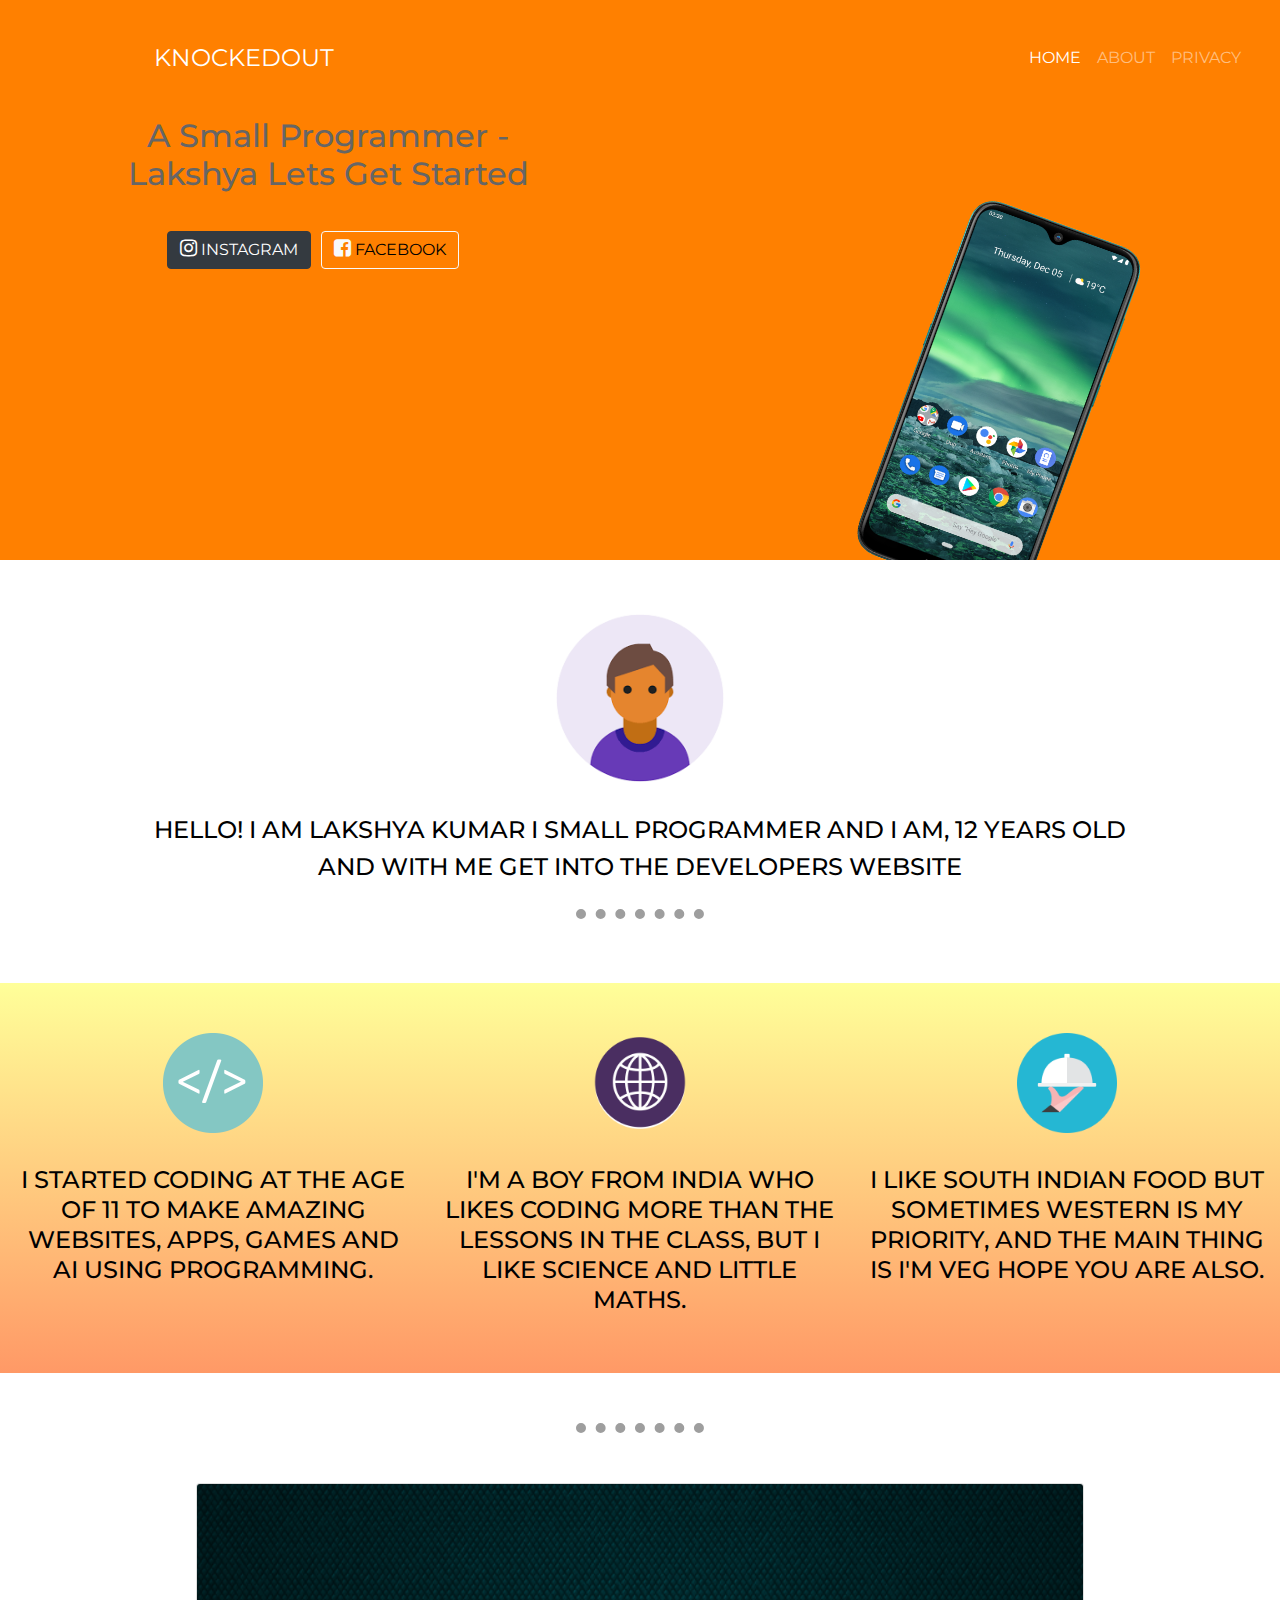
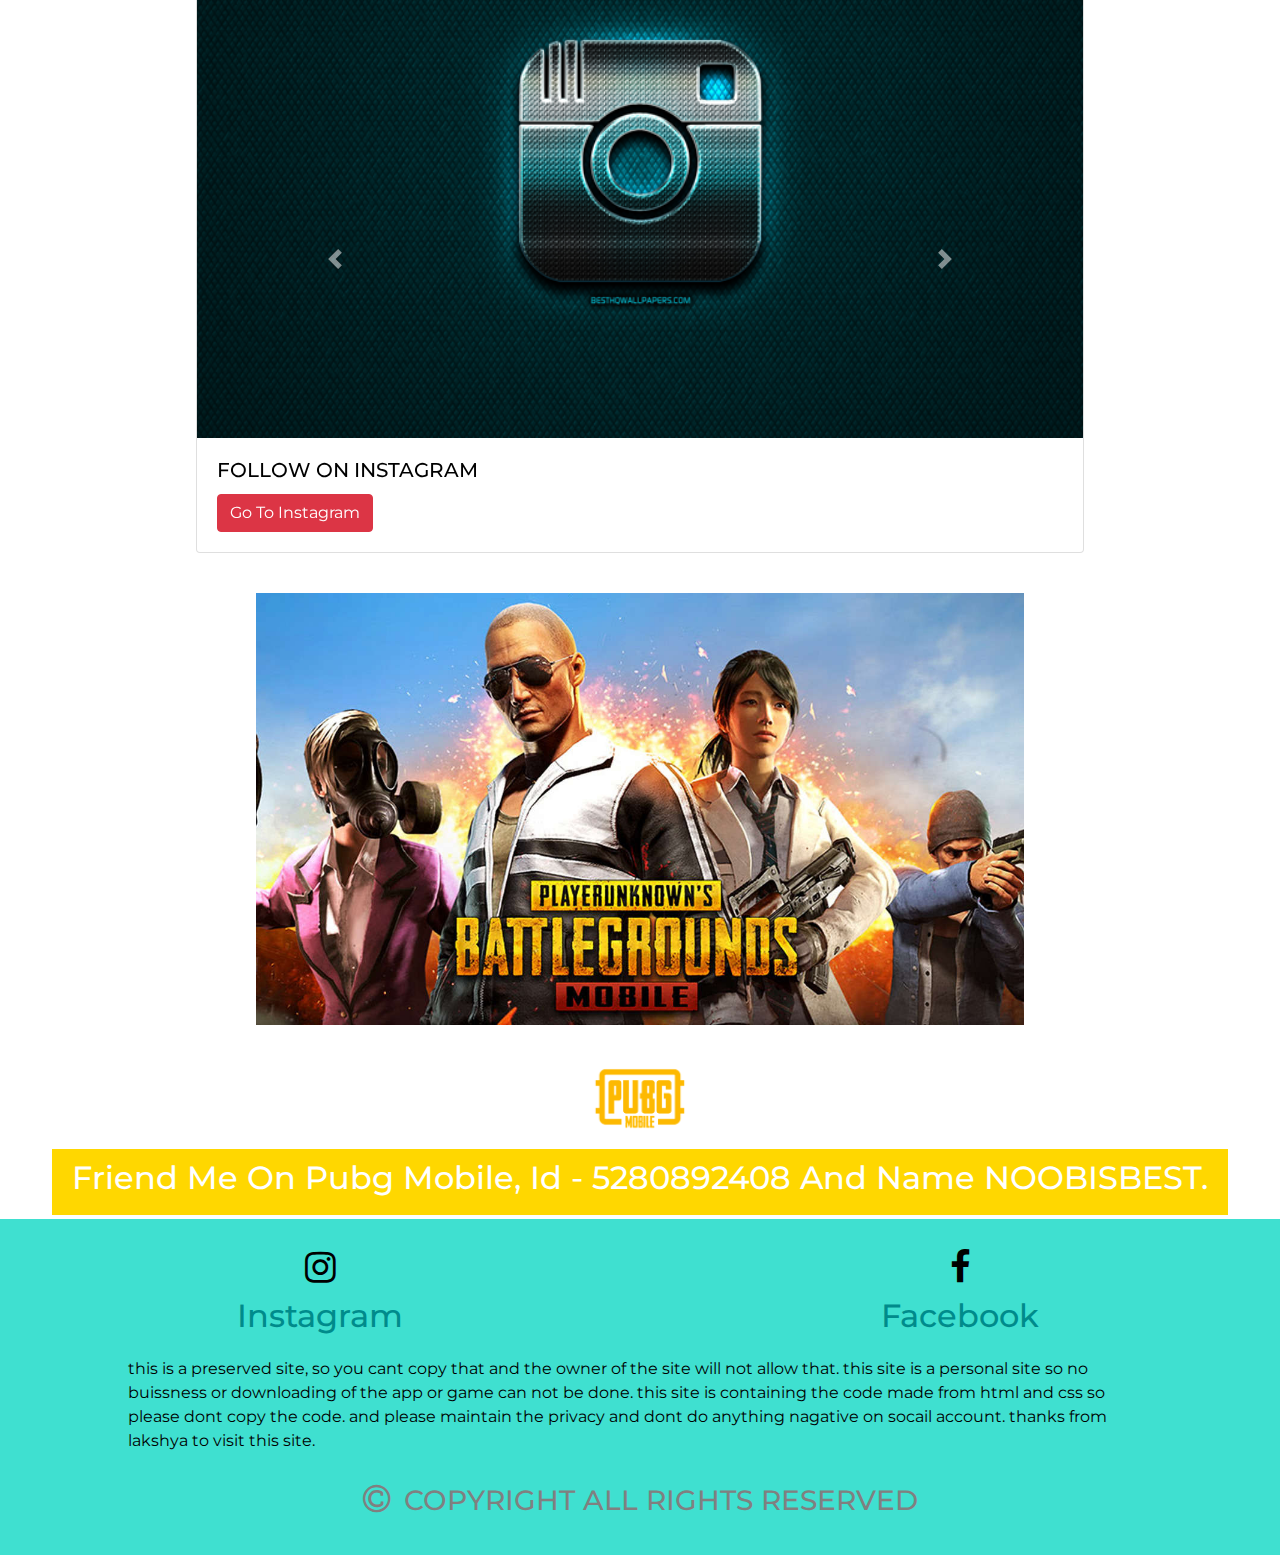
<file: index.html>
<!DOCTYPE html>
<html lang="en">
<head>
    <meta charset="UTF-8">
    <meta name="viewport" content="width=device-width, initial-scale=1.0">
    <meta http-equiv="X-UA-Compatible" content="ie=edge">
    <meta name="discription" content="START LEARNING PROGRAMING ON 15 YEARS OF AGE TO BECOME PROFESSIONAL AS LAKSHYA KUMAR STARTED LEARN PROGRAMING FOR FREE">
    <link rel="icon" href="favicon-32x32.png">
    <meta name="keyword" content="Learn programming for free - Lakshya Kumar">
   
    <link rel="stylesheet" href="https://stackpath.bootstrapcdn.com/bootstrap/4.4.1/css/bootstrap.min.css" integrity="sha384-Vkoo8x4CGsO3+Hhxv8T/Q5PaXtkKtu6ug5TOeNV6gBiFeWPGFN9MuhOf23Q9Ifjh" crossorigin="anonymous">
    <title>A SMALLPROGRAMER- LAKSHYA</title>
    <script src="https://code.jquery.com/jquery-3.4.1.slim.min.js" integrity="sha384-J6qa4849blE2+poT4WnyKhv5vZF5SrPo0iEjwBvKU7imGFAV0wwj1yYfoRSJoZ+n" crossorigin="anonymous"></script>
<script src="https://cdn.jsdelivr.net/npm/popper.js@1.16.0/dist/umd/popper.min.js" integrity="sha384-Q6E9RHvbIyZFJoft+2mJbHaEWldlvI9IOYy5n3zV9zzTtmI3UksdQRVvoxMfooAo" crossorigin="anonymous"></script>
<script src="https://stackpath.bootstrapcdn.com/bootstrap/4.4.1/js/bootstrap.min.js" integrity="sha384-wfSDF2E50Y2D1uUdj0O3uMBJnjuUD4Ih7YwaYd1iqfktj0Uod8GCExl3Og8ifwB6" crossorigin="anonymous"></script>
<link href="https://fonts.googleapis.com/css?family=IBM+Plex+Mono&display=swap" rel="stylesheet">
<link href="https://fonts.googleapis.com/css?family=Montserrat:500&display=swap" rel="stylesheet">
<link rel="stylesheet" href="https://cdnjs.cloudflare.com/ajax/libs/font-awesome/4.7.0/css/font-awesome.min.css">

    <link rel="stylesheet" href="style.css">
</head>

   <body>
    <div class="main">
         <nav class="navbar navbar-expand-lg navbar-dark bg-transparent container con">
    

  
       <span class="font1 navbar-brand-lg img ">KNOCKEDOUT</span>

       
        <button class="navbar-toggler navb" type="button" data-toggle="collapse" data-target="#navbarSupportedContent" aria-controls="navbarSupportedContent" aria-expanded="false" aria-label="Toggle navigation">
          <span class="navbar-toggler-icon"></span>
        </button>
        <div class="collapse navbar-collapse  navbar-dark listl" id="navbarSupportedContent">
         
          <ul class="navbar-nav ml-n5 navh">
            <li class="nav-item active  ">
              <a class="nav-link he" href="index.html">HOME <span class="sr-only">(current)</span></a>
            </li>
            <li  class="nav-item">
              <a class="nav-link he" href="sec.html" target="blank">ABOUT </a>
            </li >
            <li  class="nav-item">
              <a class="nav-link he" href="third.html" target="blank">PRIVACY</a>
            </li >
        
        
          </ul>
      
        
        
        </div>
      </nav>
  

<div class="row">
<div class="col-lg-6 bc">
<h3 class="heading">A Small Programmer -  Lakshya Lets Get Started </h3><br>


  <button type="button" class="btn btn-dark btn1  "><i class="fa fa-instagram faceb" style="font-size:20px;"> </i>  <a class="bt"style="text-decoration: none; color: white;" target="_Blank" href="https://www.instagram.com/rajatkumar2020/">INSTAGRAM</a></button>


      <button type="button" class="btn btn-outline-light  btn2 "><i class="fa fa-facebook-square faceb" style="font-size:20px;"></i> <a class="bt"style="color: black; text-decoration: none;" target="_Blank" href="https://www.facebook.com/profile.php?id=100012789613095"> FACEBOOK</a></button>

</div>

   


  





<div class="col-lg-6">
  <img src="nokia.png" alt="learn coding" height="100%"; width="70%" class="center">
</div>
</div>
    </div>

   

  <div class="sec">
 <img src="man.png" alt="coding man" width="200px"; height="200px" class="man"><br>
 <h4 class="mant">HELLO! I AM LAKSHYA KUMAR I SMALL PROGRAMMER AND I AM, 12 YEARS OLD<BR>AND WITH ME GET INTO THE DEVELOPERS WEBSITE</h4>
  </div><hr  class="hr1">
<DIv class="row row2" style=" background: linear-gradient(to bottom, #ffff99, #ff9966);  margin-left: 0; padding-top: 50px; padding-bottom: 50px;">
<div  style="text-align: center;" class="col-md-4">
<img src="coding.png" alt="coding for free" width="100px"; height="100px"  style=""><br>
<h4 class="mhe"style=" margin-top: 8%; text-align: center;line-height: 30px; ">I STARTED CODING AT THE AGE OF 11 TO MAKE AMAZING WEBSITES, APPS, GAMES AND AI USING PROGRAMMING.</h4>

</div>
<div class="col-md-4" style="text-align: center;" >
<img src="world.png" width="100px"; height="100px"  alt="learn coding india" style=" "><br>
<h4 class="mhe" style=" margin-top: 8%; text-align: center; line-height: 30px;">I'M A BOY FROM INDIA WHO LIKES CODING MORE THAN THE LESSONS IN THE CLASS, BUT I LIKE SCIENCE AND LITTLE MATHS.</h4>
</div>
<div class="col-md-4" style="text-align: center;">
<img src="food.png" alt="learn coding with food" width="100px"; height="100px" style=" " ><br>
<h4 class="mhe"style=" margin-top: 8%; text-align: center;line-height: 30px; ">I LIKE SOUTH INDIAN FOOD BUT SOMETIMES WESTERN IS MY PRIORITY, AND THE MAIN THING IS I'M VEG HOPE YOU ARE ALSO.</h4>
</div>
</DIv>
<hr  class="t1div">


<div id="carouselExampleIndicators" class="carousel slide container" data-ride="carousel" style="width: 100%; margin-bottom: 20px;" data-interval="4000">
  <ol class="carousel-indicators">

  </ol>
  <div class="carousel-inner">
    <div class="carousel-item active"  style="height: 20%;margin-bottom:20px;  margin-left:10%;">
      <div class="card" style="width: 80%; ">
  <img src="insta.png" width="50px"; height="1%" class="card-img-top" alt="...">
  <div class="card-body">
    <h5 class="card-title">FOLLOW ON INSTAGRAM</h5>
    
    <a href="https://www.instagram.com/rajatkumar2020/" target="blank" class="btn btn-danger">Go To Instagram</a>
  </div>
</div>
    </div>
    <div class="carousel-item" style="height: 20%;margin-bottom:20px; margin-left:10%;">
      <div class="card" style="width: 80%;">
        <img src="face.jpg" width="50px"; height="" class="card-img-top" alt="...">
        <div class="card-body">
          <h5 class="card-title">FREIND ME ON FACEBOOK</h5>
          
          <a href="https://www.facebook.com/profile.php?id=100012789613095" target="blank" class="btn btn-primary">Go To Facebook</a>
        </div>
    </div>

  </div>
  <a class="carousel-control-prev  " href="#carouselExampleIndicators" role="button" data-slide="prev" style="margin-left: 15%; height:20px; margin-top: 33%;" >
    <span class="carousel-control-prev-icon" aria-hidden="true"></span>
    <span class="sr-only">Previous</span>
  </a>
  <a class="carousel-control-next " href="#carouselExampleIndicators" role="button" data-slide="next" style="margin-right: 15%; height:20px;  margin-top: 33%;">
    <span class="carousel-control-next-icon" aria-hidden="true"></span>
    <span class="sr-only">Next</span>
  </a>
</div>
</div>
<div style="text-align: center;">
<img src="pubg.jpg" alt="" width="60%"; height="10%" class="pubg" ><br>
<img src="plogo.png" alt="pubg" width="100px"; height="100px">
<button class="pubgb"><h2 id="pubgt">Friend Me On Pubg Mobile, Id - 5280892408 And Name NOOBISBEST.</h2></button>
</div>
  
       <footer id="footer" class="footer1" style=" padding-top: 30px; padding-bottom: 30px;">
<div style="width: 100%; text-align: center; " style="width: 100%;"> 
  <div class="divs" id="insicon"><i class="fa fa-facebook-f" style="font-size:36px"></i></div>
  <div class="divs" id="faceicon"><i class="fa fa-instagram" style="font-size:36px"></i></div>
        <div id="div">
     <a href="https://www.instagram.com/rajatkumar2020/" target="blank"> <h2 class="foot" id="foot">
               Instagram</h2></a>
              </div>
              <div id="div1">
             <a href="https://www.facebook.com/profile.php?id=100012789613095" target="blank" > <h2 class="foot">Facebook</h2></a>
            </div>
          </div >
          <div style="width: 100%; ">
          <div style="width: 80%;  margin-left: 10%; padding-top: 1%;">this is a preserved site, so you cant copy that and the owner of the site will not allow that. this site is a personal site so no buissness or downloading of the app or game can not be done. this site is containing the code made from html and css so please dont copy the code. and please maintain the privacy and dont do anything nagative on socail account.  thanks from lakshya to visit this site.  </div>

        </div>
        <div style="text-align: center; padding-top: 30px; width: 100%;"><i class="fa fa-copyright copyi"> </i> <h3  class="copyr">COPYRIGHT ALL RIGHTS RESERVED</h3></div>

       </footer>

</body>
</html>
</file>
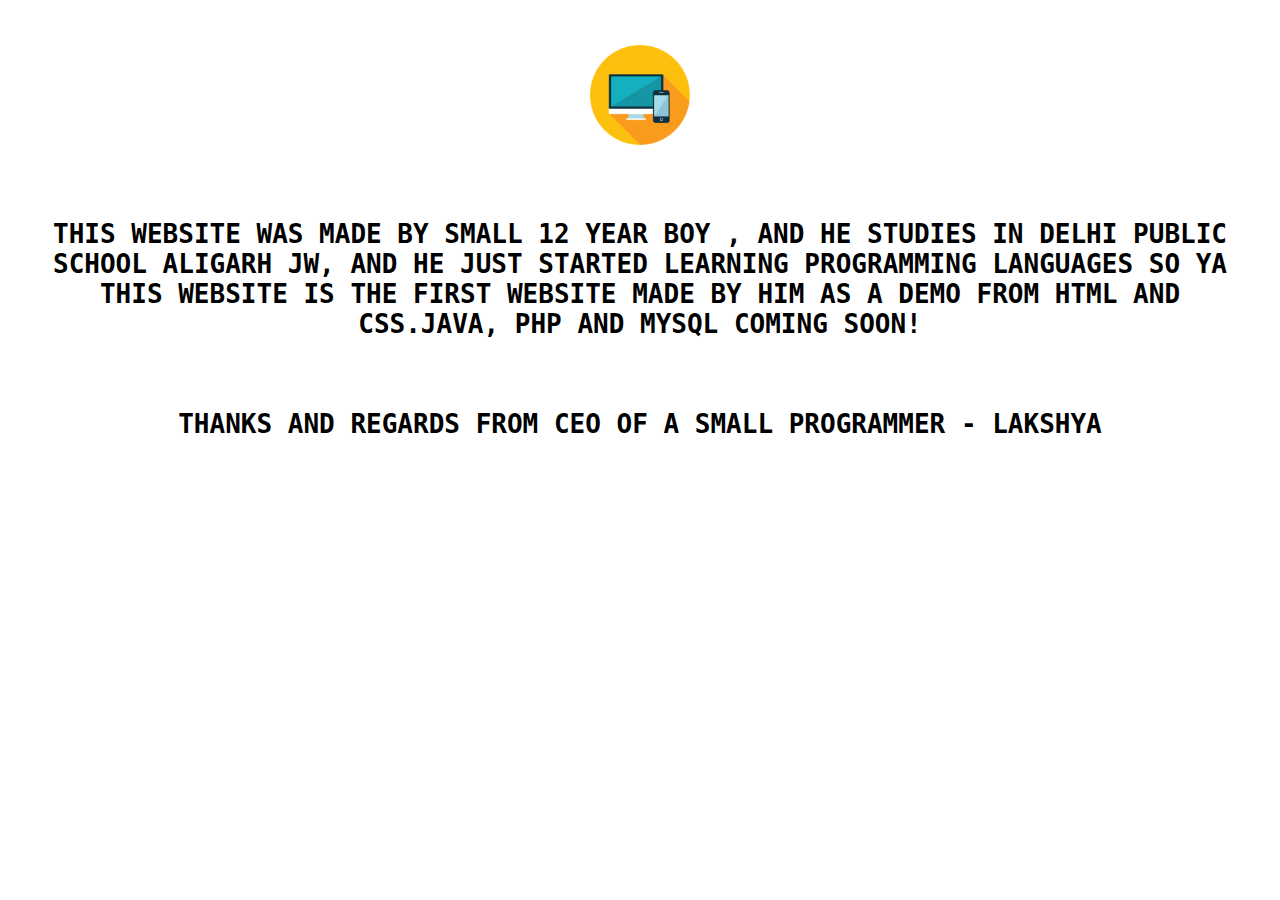
<file: sec.html>
<!DOCTYPE html>
<html lang="en">
<head>
    <meta charset="UTF-8">
    <meta name="viewport" content="width=device-width, initial-scale=1.0">
    <meta http-equiv="X-UA-Compatible" content="ie=edge">
    <title>ABOUT WEBSITE - LAKSHYA</title>
    <link rel="stylesheet" href="style.css">
    <link rel="icon" href="about.png">
    <style>
        @media (max-width: 700px) {
            .h1{
                font-size: 10px;
                margin: 30PX 10PX 70PX;
            }
        }
    </style>
</head>
<body>
    <div style="text-align: center; ">
<img src="about.png" alt="about website" width="100px"; height="100px" style="margin-top: 3.5%; "><BR>
    <div style="@media (max-width: 1500px;)">
    <div style="@media (max-width: 700px){width: 100%; }">
    <H1 class="H1" style="margin: 70PX 30PX 70px; font-family: monospace;">THIS WEBSITE WAS MADE BY  SMALL 12 YEAR BOY , AND HE STUDIES IN DELHI PUBLIC SCHOOL ALIGARH JW, AND HE JUST STARTED LEARNING PROGRAMMING LANGUAGES SO YA THIS WEBSITE IS THE FIRST WEBSITE MADE BY HIM AS A DEMO FROM HTML AND CSS.JAVA, PHP AND MYSQL COMING SOON!
         </H1>
         <h1 style="font-family: monospace;">THANKS AND REGARDS FROM CEO OF A SMALL PROGRAMMER - LAKSHYA</h1>
        </div>
    </div>
</div>


</body>
</html>
</file>
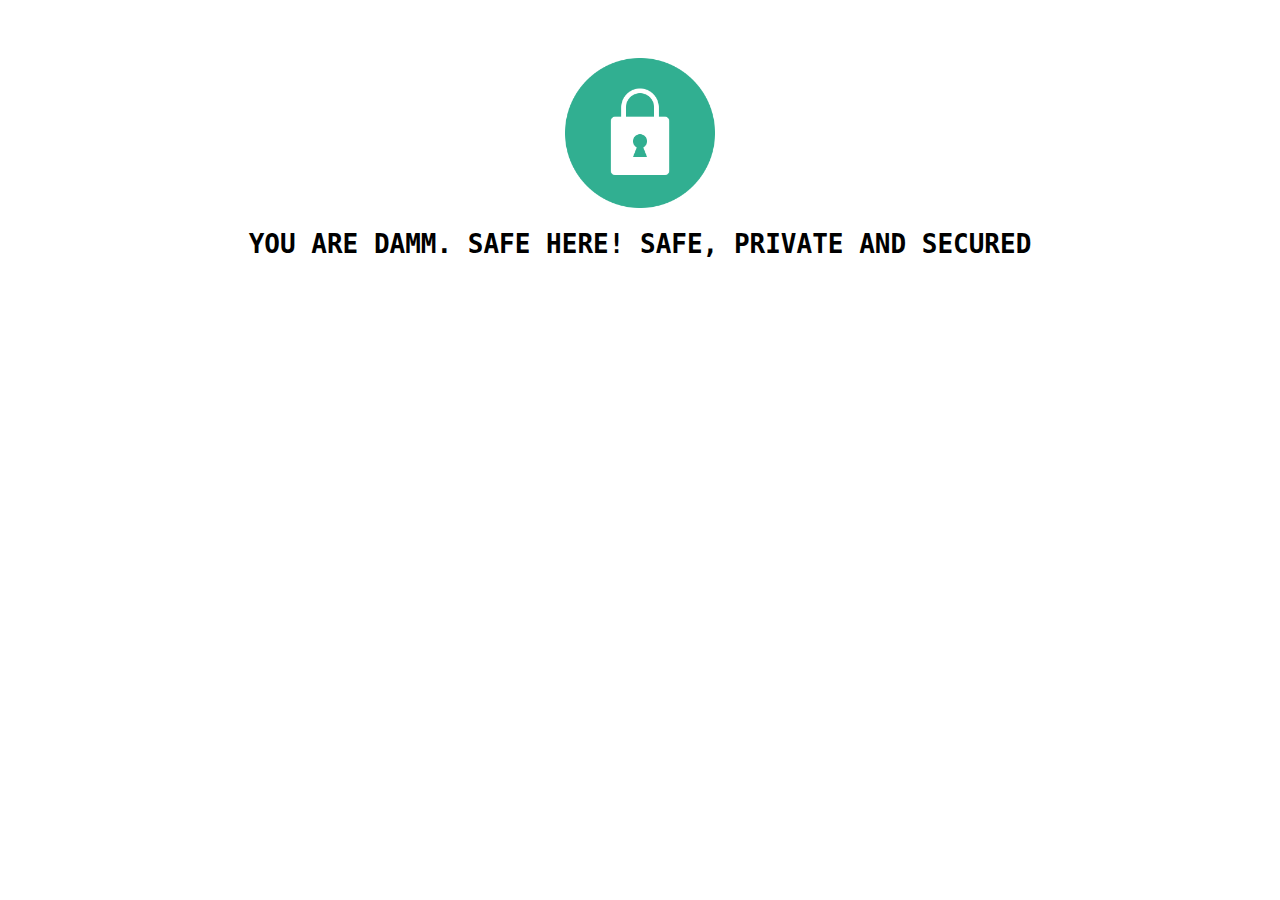
<file: third.html>
<!DOCTYPE html>
<html lang="en">
<head>
    <meta charset="UTF-8">
    <meta name="viewport" content="width=device-width, initial-scale=1.0">
    <meta http-equiv="X-UA-Compatible" content="ie=edge">
    <link rel="icon" href="priv.png">
    <title>PRIVACY - A SMALL PROGRAMMER</title>
</head>
<body>
    <div style="text-align: center;">
        <img src="priv.png" alt="" width="150px"; height="150px" style="padding-top: 50px;">
        <h1 style="font-family: monospace;">YOU ARE DAMM. SAFE HERE! SAFE, PRIVATE AND SECURED</h1>
    </div>
</body>
</html>
</file>
<file: style.css>
body{
    padding: 0;
    margin: 0;
    font-family: "Montserrat";
    color: black;
    max-height: max-content;

    
}
.main{
    background-color: #ff8000;
  height: 560px;

    width: 100%;
    padding: 0;
overflow: hidden;

}
.con{


padding: 3% 10% 3% 10%;
}
.font1{
    
    
    color: white;
}


.img{
    float: left;
    padding: 0;
    margin: 0;
    display: inline-block;
    font-size: x-large;
    position: relative;
    left: -5%;
    
    

    

}
.pubgb{
    background-color: gold;
}
.listl{
    
    border-radius: 10px;
    padding-left: 70%;
  
    width: max-content;
    text-align: center;

    
  

}

.text{
 width: max-content;
}
.com{
    background: none;
align-items: center;
margin-left: 25%;
    

    
}
.com1{
    text-align: center;
  
    color: white;
 
    
}

.he{
    text-align: center;
    
}
.navh{
    text-align: center;
    position: relative;
    right: -40%;
    
   
}
.com2{
    align-content: center;
}
.text1{
text-align: center;
color: white;
}
.imgd{
   



    

}
.heading{
    font-size: xx-large;

    margin-left: 15%;
    color: #666666;
    padding-right: 10%;

}


.center{
    position: relative;
    left: 20%;
    top: 15%;
    transform: rotate(20deg);
}
.btn1{

margin-top: 5px;
margin-bottom: 5px;


    
}

.btn2{
    margin-top: 5px;
    margin-bottom: 5px;
    margin-left: 6px;
    

}
@media (max-width:600px){
    .btn2{
   
        
    }
    .bc{
        text-align: center;
    }
    

}
@media (max-width: 750px)
{

}
.bc{
    text-align: center;
}

.m2{
 -webkit-box-align: center;

}
.btn3{
   margin-left: 25%;
}
.btn4{
margin-left: 25%;
}
.sec{
   
 height: max-content;
    overflow: hidden;
    width: 100%;
    margin: 0;
    padding: 0;
    margin-top: 3%;
    text-align: center;

    
    
}
.navb{
    
}
.man{
    margin-left: 0%;
    margin-bottom: 1%;
   
    
}
.mant{
    line-height: 37px;
    padding-right: 10%;
    padding-left: 10%;
}
.hr1{
    border-top: dotted 10px #9E9E9E;
    width: 10%;
}
.btns{
position: relative;
left: 25%;
}
.row2{
    margin-top: 5%;
    width: 100%;

}
.t1div{
    border-top: dotted 10px #9E9E9E; 
    width: 10%; 
    margin-top: 50px;
     margin-bottom: 50px;
}
.t1{
    color:red;
    text-align: center;
    font-size: x-large;
}
.t1child{
    width: 80%;
margin-left: 10%;
  max-height: max-content;
border-radius: 20px ;
    border: 4px solid;

    border-right: none;
    border-left: none;
 
    margin-top: 20px;
    margin-bottom: 40px;

}
.hello{
    width: 100%;
    
}
.t1p{
    margin-top: 50px;
    margin-bottom: 50px;

   font-size: large;
   line-height: 30px;
   color: grey;

}
.udemy{


}
@media (max-width:700px){
    .btn1{
 
    }
    .btn2{
       background-position-x: center;
    }
.foot{
    font-size: 20px;
}
.copyr{
    font-size: 15px;
}
.copyi{
    font-size: large;
}
.mhe{
    font-size: 20px;
    margin-bottom: 20px;
}
.pubg{
    padding-bottom: 10PX;
}
#pubgt{
    margin: 0 10px 0;
    font-size: 20px;
}
.pubgb{

}


}

.udemy{

    
}
.spon{
  
    text-align: center;


}
@media (max-width: 400px)
{

    .center{
        transform: rotate(0);
        padding-top: 10%;
    }
    .foot{
        font-size: 20px;
    }
    .mant{
        font-size: 20px;
    }
.copyr{
    font-size: 10px;
}
.copyi{
    font-size: large;
}
.mhe{
    font-size: 15px;
    line-height: 20px;
}
.man{
    width: 100px;
    height: 100px;
}
.bt{
    font-size: 20px;
}
.faceb{
    font-size: 10px;
}
.pubg{
    padding-bottom: 0px;
}
#pubgt{
    margin: 0 10px 0;
    font-size: 20px;
}
.pubgb{
    background-color: gold;
    color: white;
}


}
#footer{
 background-color: #3fe0d0;
 width: 100%;
 
 margin: 0;

}
.foot{
    display: inline-block;
    color: #008B8B;
    

}
#foot{

}
.foot:hover{
color: forestgreen;
}
#div{
width: 50%;
display: inline-block;
padding: 0;
margin: 0;
text-align: center;
}
#div1{
width: 50%;
display: inline-block;
padding: 0;
margin: 0;
float: right;
text-align: center;
}
.divs{
    width: 50%;
    float: right;
    text-align: center;
    margin-bottom: 10px;
}
.copyr{
    color: gray;
margin-left: 10px;    
display: inline-block;

}
.copyi{
    color: gray;
font-size: xx-large;
}
.mhe{
   
}
.pubg{
   margin-bottom: 20px;
  
}
#pubgt{
    padding-bottom: 10px;
    font-family: 'Montserrat';
}
.pubgb{
   border-radius: 2%;
    border: 4px solid;
    padding: 10px 20px 0;
    color: white;
  

}
.pubgb:hover{
 background-color: gold;
 color: white;
}
</file>
